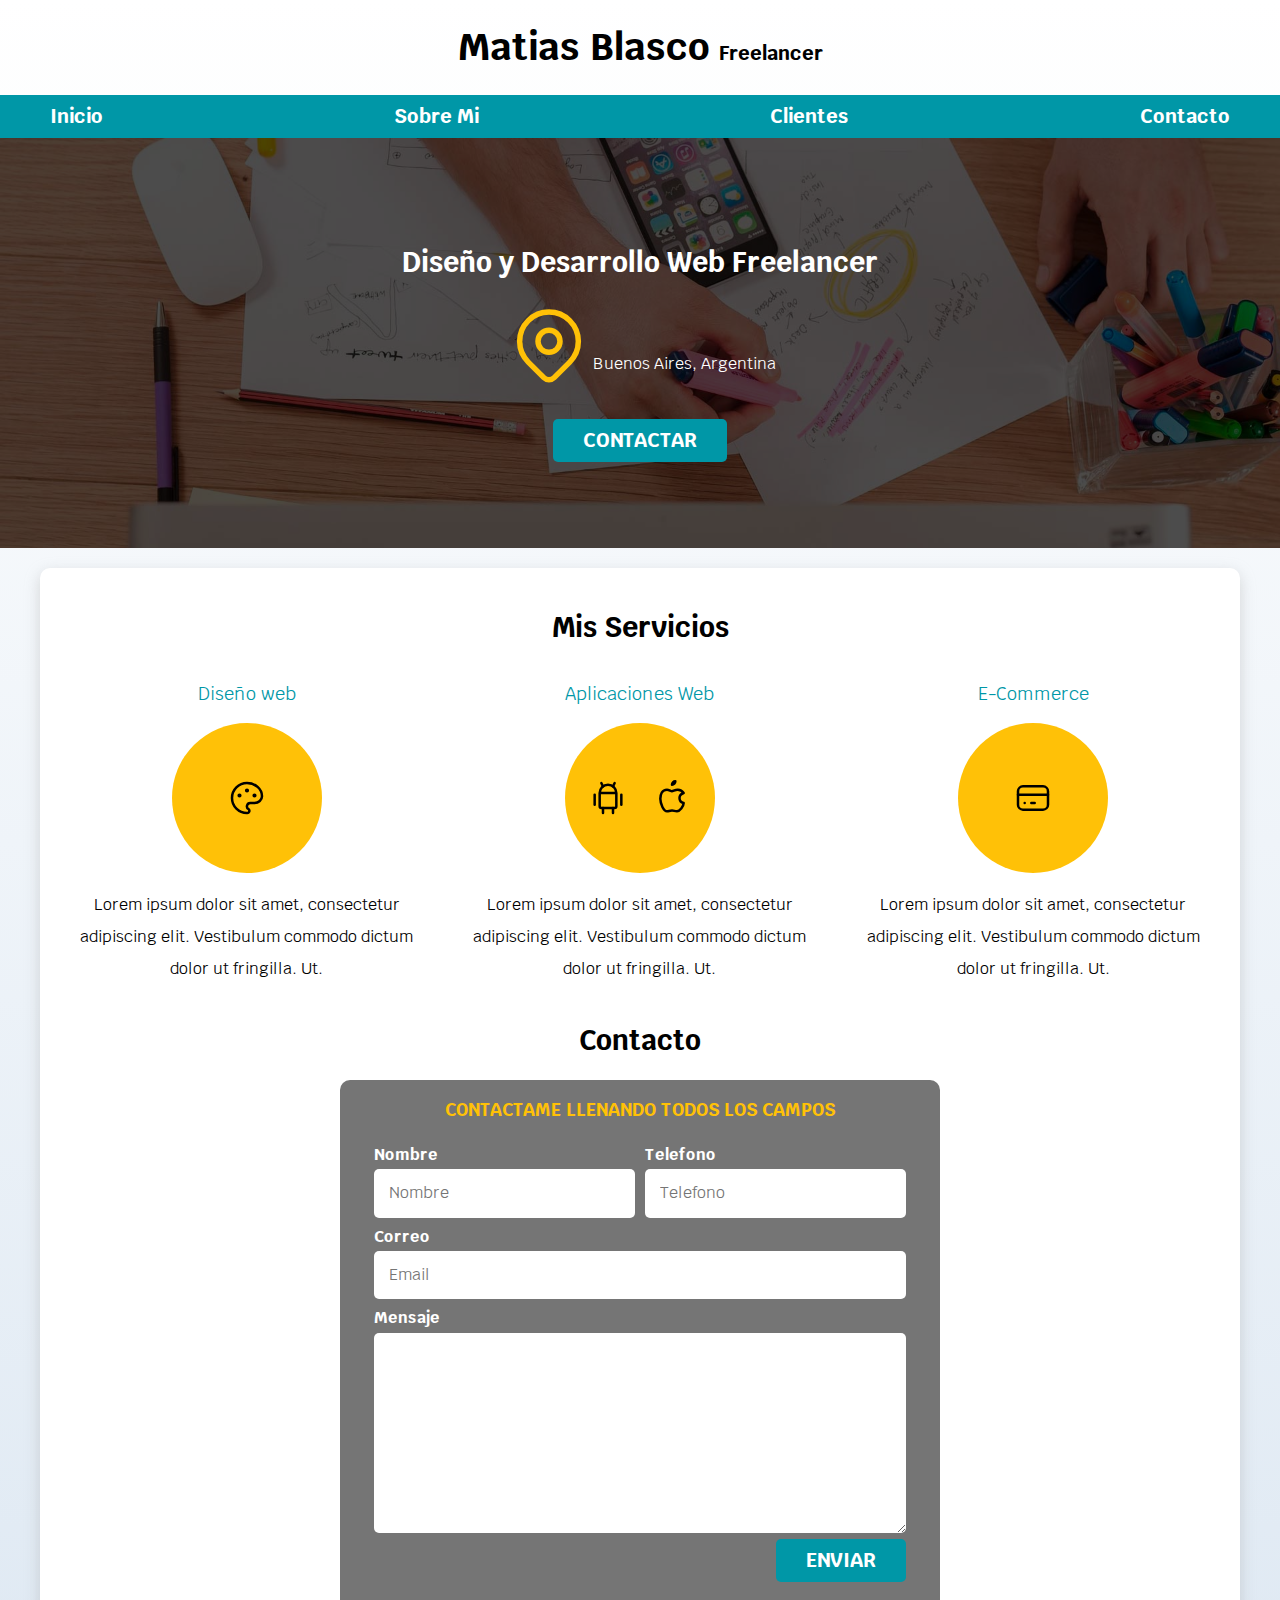
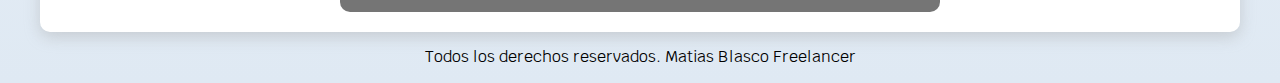
<file: 1er Proyecto - Web Freelancer/freelancer_inicio/index.html>
<!DOCTYPE html>
<html lang="en">

<head>
    <meta charset="UTF-8">
    <meta http-equiv="X-UA-Compatible" content="IE=edge">
    <meta name="viewport" content="width=device-width, initial-scale=1.0">
    <title>Diseñador Freelancer</title>
    <link rel="preload" href="css/normalize.css" as="style">
    <link rel="stylesheet" href="css/normalize.css">
    <link href="https://fonts.googleapis.com/css2?family=Krub:wght@400;700&display=swap" rel="stylesheet">
    <link rel="preload" href="css/styles.css" as="style">
    <link rel="stylesheet" href="css/styles.css">
</head>

<body>
    <header>
        <h1 class="titulo">Matias Blasco <span>Freelancer</span></h1>
    </header>

    <div class="nav-bg">
        <nav class="navegacion-principal contenedor">
            <a href="#">Inicio</a>
            <a href="#">Sobre Mi</a>
            <a href="#">Clientes</a>
            <a href="#">Contacto</a>
        </nav>
    </div>

    <section class="hero">
        <div class="contenido-hero">
            <h2>Diseño y Desarrollo Web <span>Freelancer</span></h2>
            <div class="ubicacion">
                <svg xmlns="http://www.w3.org/2000/svg" class="icon icon-tabler icon-tabler-map-pin" width="88"
                    height="88" viewBox="0 0 24 24" stroke-width="1.5" stroke="#FFC107" fill="none"
                    stroke-linecap="round" stroke-linejoin="round">
                    <path stroke="none" d="M0 0h24v24H0z" fill="none" />
                    <circle cx="12" cy="11" r="3" />
                    <path d="M17.657 16.657l-4.243 4.243a2 2 0 0 1 -2.827 0l-4.244 -4.243a8 8 0 1 1 11.314 0z" />
                </svg>
                <p>Buenos Aires, Argentina</p>
            </div>
            <a class="boton" href="#">Contactar</a>
        </div>
    </section>

    <main class="contenedor sombra">
        <h2>Mis Servicios</h2>
        <div class="servicios">
            <section class="servicio">
                <h3>Diseño web</h3>
                <div class="iconos">
                    <svg xmlns="http://www.w3.org/2000/svg" class="icon icon-tabler icon-tabler-palette" width="40"
                        height="40" viewBox="0 0 24 24" stroke-width="1.5" stroke="#000000" fill="none"
                        stroke-linecap="round" stroke-linejoin="round">
                        <path stroke="none" d="M0 0h24v24H0z" fill="none" />
                        <path
                            d="M12 21a9 9 0 1 1 0 -18a9 8 0 0 1 9 8a4.5 4 0 0 1 -4.5 4h-2.5a2 2 0 0 0 -1 3.75a1.3 1.3 0 0 1 -1 2.25" />
                        <circle cx="7.5" cy="10.5" r=".5" fill="currentColor" />
                        <circle cx="12" cy="7.5" r=".5" fill="currentColor" />
                        <circle cx="16.5" cy="10.5" r=".5" fill="currentColor" />
                    </svg>
                </div>
                <p>Lorem ipsum dolor sit amet, consectetur adipiscing elit. Vestibulum commodo dictum dolor ut
                    fringilla.
                    Ut.</p>
            </section>

            <section class="servicio">
                <h3>Aplicaciones Web</h3>
                <div class="iconos">
                    <svg xmlns="http://www.w3.org/2000/svg" class="icon icon-tabler icon-tabler-brand-android"
                        width="40" height="40" viewBox="0 0 24 24" stroke-width="1.5" stroke="#000000" fill="none"
                        stroke-linecap="round" stroke-linejoin="round">
                        <path stroke="none" d="M0 0h24v24H0z" fill="none" />
                        <line x1="4" y1="10" x2="4" y2="16" />
                        <line x1="20" y1="10" x2="20" y2="16" />
                        <path d="M7 9h10v8a1 1 0 0 1 -1 1h-8a1 1 0 0 1 -1 -1v-8a5 5 0 0 1 10 0" />
                        <line x1="8" y1="3" x2="9" y2="5" />
                        <line x1="16" y1="3" x2="15" y2="5" />
                        <line x1="9" y1="18" x2="9" y2="21" />
                        <line x1="15" y1="18" x2="15" y2="21" />
                    </svg>

                    <svg xmlns="http://www.w3.org/2000/svg" class="icon icon-tabler icon-tabler-brand-apple" width="40"
                        height="40" viewBox="0 0 24 24" stroke-width="1.5" stroke="#000000" fill="none"
                        stroke-linecap="round" stroke-linejoin="round">
                        <path stroke="none" d="M0 0h24v24H0z" fill="none" />
                        <path
                            d="M9 7c-3 0 -4 3 -4 5.5c0 3 2 7.5 4 7.5c1.088 -.046 1.679 -.5 3 -.5c1.312 0 1.5 .5 3 .5s4 -3 4 -5c-.028 -.01 -2.472 -.403 -2.5 -3c-.019 -2.17 2.416 -2.954 2.5 -3c-1.023 -1.492 -2.951 -1.963 -3.5 -2c-1.433 -.111 -2.83 1 -3.5 1c-.68 0 -1.9 -1 -3 -1z" />
                        <path d="M12 4a2 2 0 0 0 2 -2a2 2 0 0 0 -2 2" />
                    </svg>
                </div>
                <p>Lorem ipsum dolor sit amet, consectetur adipiscing elit. Vestibulum commodo dictum dolor ut
                    fringilla.
                    Ut.</p>
            </section>

            <section class="servicio">
                <h3>E-Commerce</h3>
                <div class="iconos">
                    <svg xmlns="http://www.w3.org/2000/svg" class="icon icon-tabler icon-tabler-credit-card" width="40"
                        height="40" viewBox="0 0 24 24" stroke-width="1.5" stroke="#000000" fill="none"
                        stroke-linecap="round" stroke-linejoin="round">
                        <path stroke="none" d="M0 0h24v24H0z" fill="none" />
                        <rect x="3" y="5" width="18" height="14" rx="3" />
                        <line x1="3" y1="10" x2="21" y2="10" />
                        <line x1="7" y1="15" x2="7.01" y2="15" />
                        <line x1="11" y1="15" x2="13" y2="15" />
                    </svg>
                </div>
                <p>Lorem ipsum dolor sit amet, consectetur adipiscing elit. Vestibulum commodo dictum dolor ut
                    fringilla.
                    Ut.</p>
            </section>
        </div>


        <section>
            <h2>Contacto</h2>
            <form class="formulario">
                <fieldset>
                    <legend>Contactame llenando todos los campos</legend>
                    <div class="contenedor-campos">
                        <div class="campo">
                            <label>Nombre</label>
                            <input class="input-text" type="text" placeholder="Nombre">
                        </div>

                        <div class="campo">
                            <label>Telefono</label>
                            <input class="input-text" type="tel" placeholder="Telefono">
                        </div>

                        <div class="campo">
                            <label>Correo</label>
                            <input class="input-text" type="Email" placeholder="Email">
                        </div>

                        <div class="campo">
                            <label>Mensaje</label>
                            <textarea class="input-text"></textarea>
                        </div>
                    </div> <!-- Aca termina el contenedor de campos -->

                    <div class="alinear-derecha flex">
                        <input class="boton w-sm-100" type="submit" value="Enviar">
                    </div>

                </fieldset>
            </form>
        </section>
    </main>

    <footer class="footer">
        <p>Todos los derechos reservados. Matias Blasco Freelancer</p>
    </footer>

</body>

</html>
</file>
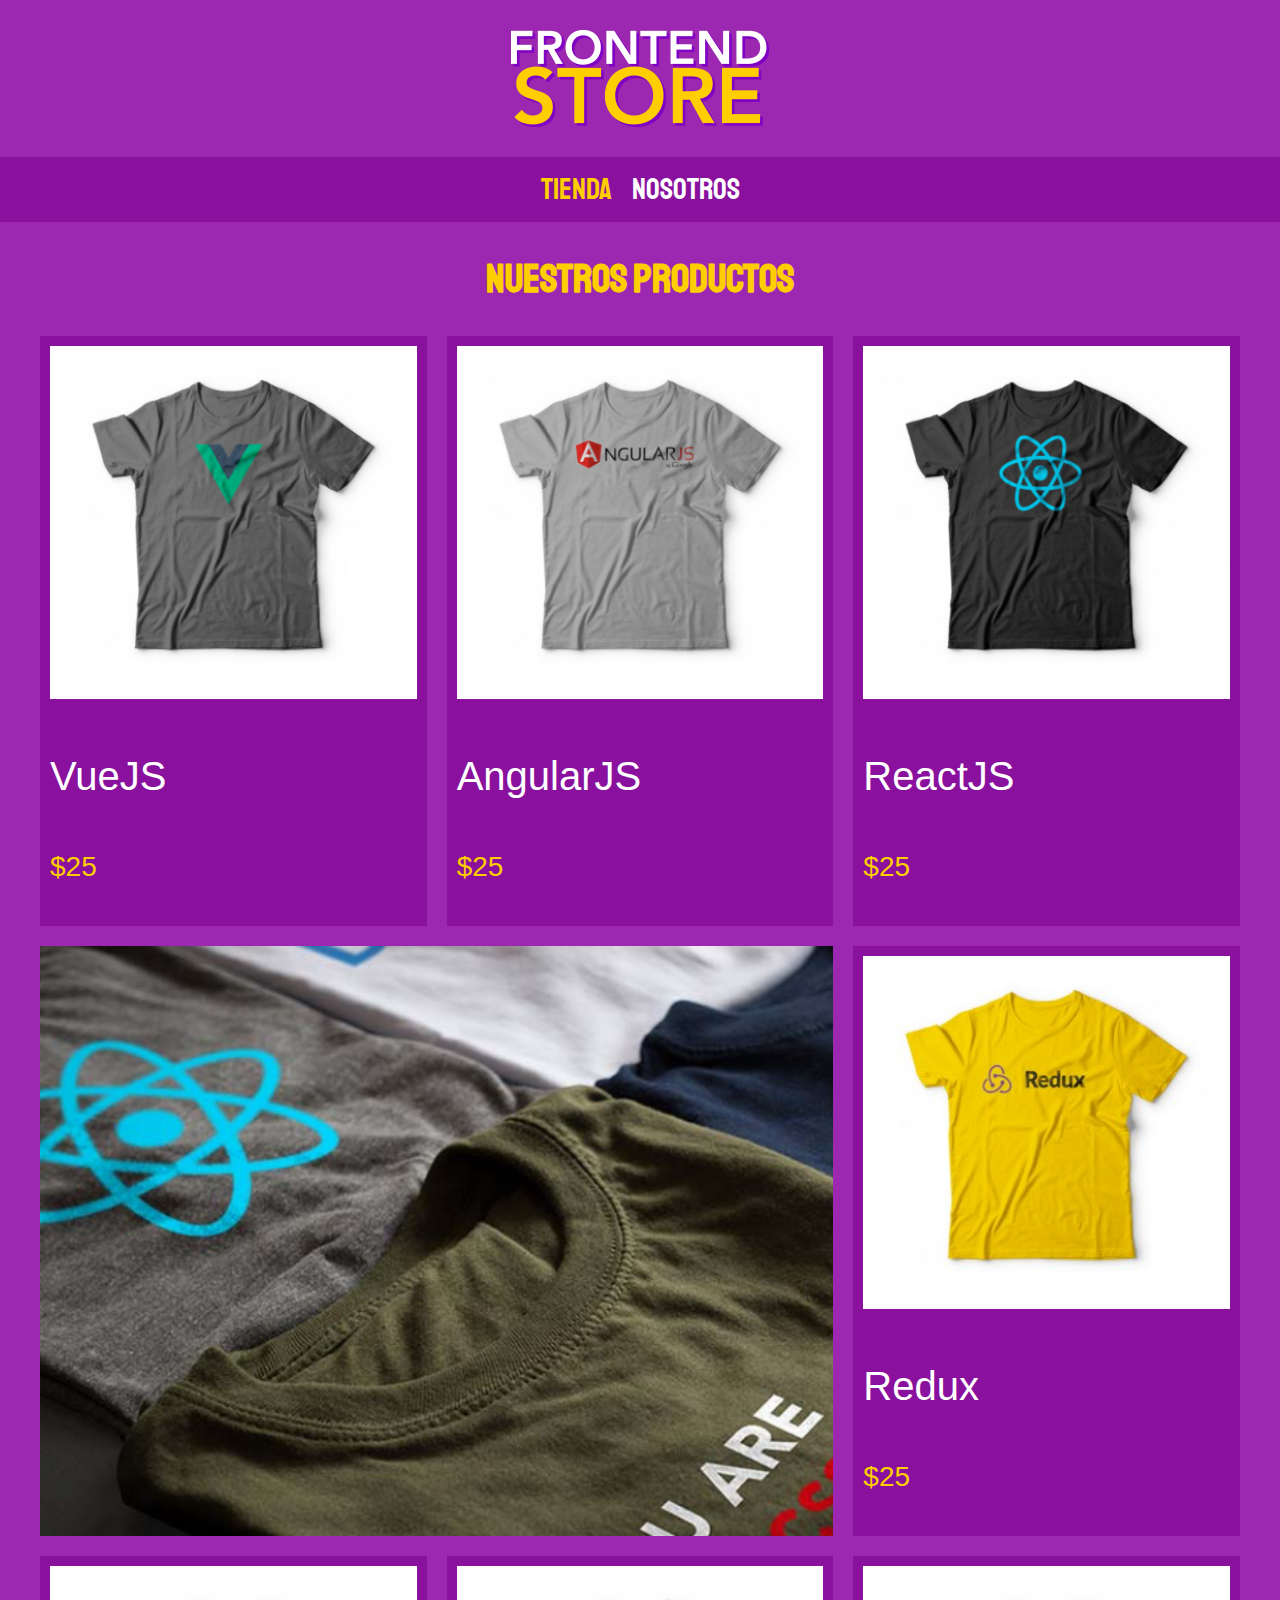
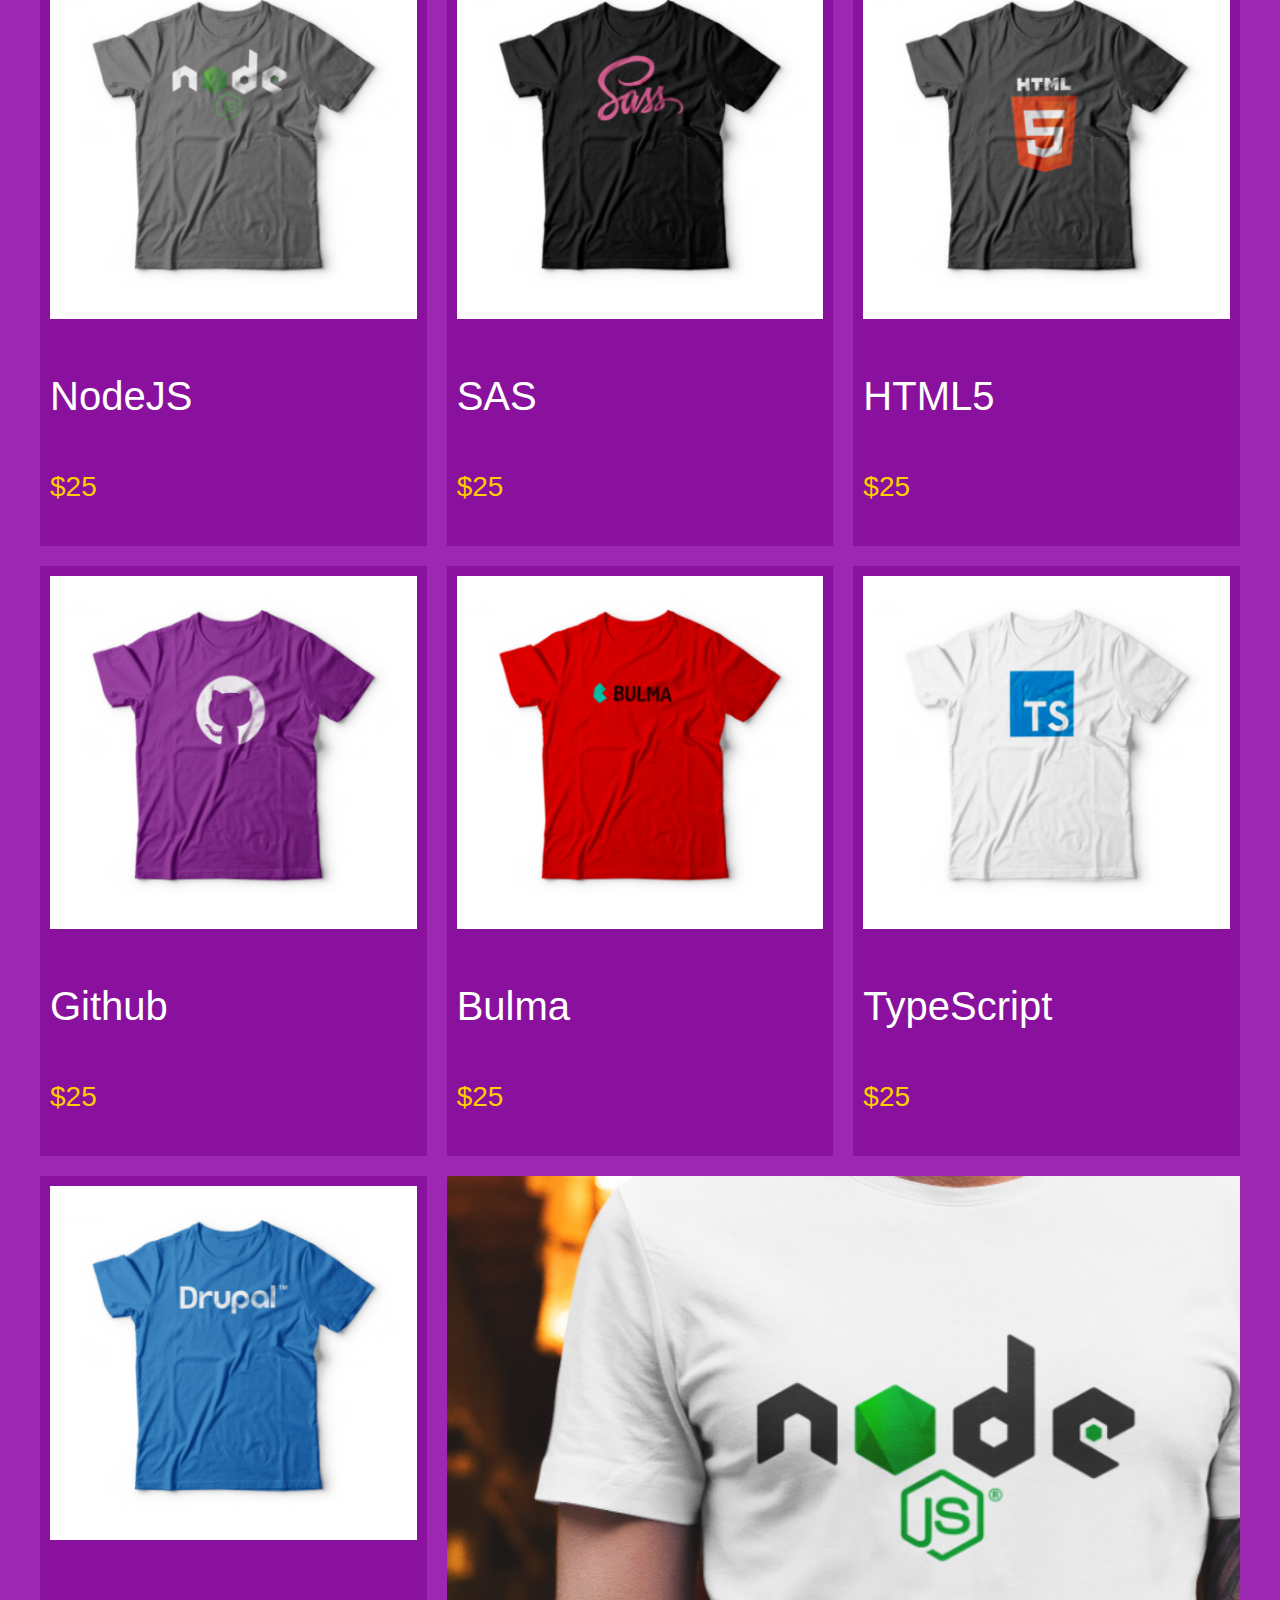
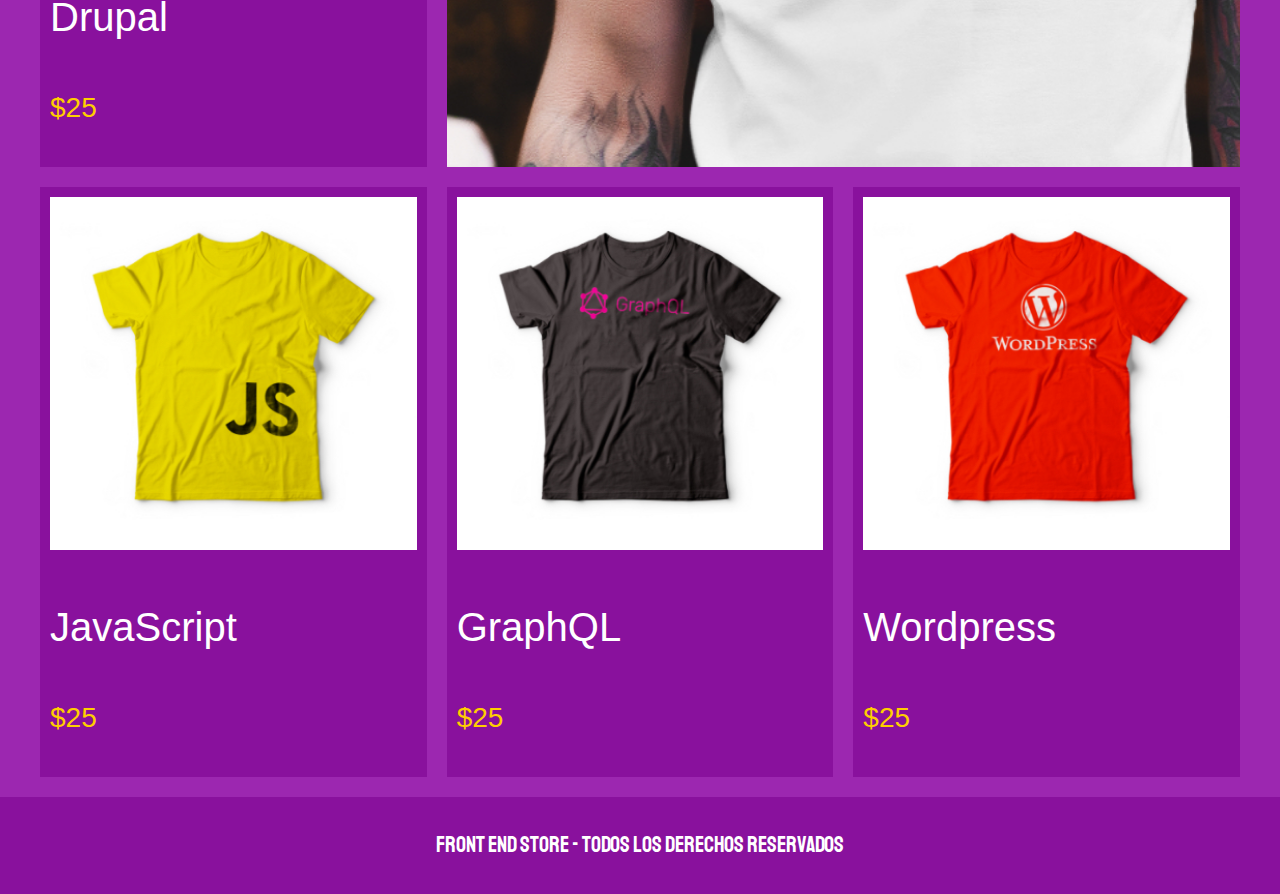
<file: 2do Proyecto - Web Store/FrontEndStore/index.html>
<!DOCTYPE html>
<html lang="en">

<head>
    <meta charset="UTF-8">
    <meta http-equiv="X-UA-Compatible" content="IE=edge">
    <meta name="viewport" content="width=device-width, initial-scale=1.0">
    <title>FrontEnd Store</title>
    <link rel="stylesheet" href="css/normalize.css">
    <link href="https://fonts.googleapis.com/css2?family=Staatliches&display=swap" rel="stylesheet">
    <link rel="stylesheet" href="css/styles.css">
</head>

<body>
    <header class="header">
        <a href="index.html"></a>
        <img class="header__logo" src="img/logo.png" alt="Logotipo">
    </header>

    <nav class="navegacion">
        <a class="navegacion__enlace navegacion__enlace--activo" href="index.html">Tienda</a>
        <a class="navegacion__enlace" href="nosotros.html">Nosotros</a>
    </nav>

    <main class="contenedor">
        <h1>Nuestros productos</h1>
            <div class="grid">
                <div class="producto">
                    <a href="producto.html">
                        <img class="producto__imagen" src="img/1.jpg" alt="imagen camisa">
                        <div class="producto__informacion">
                                <p class="producto__nombre">VueJS</p>
                                <p class="producto__precio">$25</p>
                        </div>
                    </a>
                </div>    <!-- aca termina la clase producto-->
                <div class="producto">
                    <a href="producto.html">
                        <img class="producto__imagen" src="img/2.jpg" alt="imagen camisa">
                        <div class="producto__informacion">
                                <p class="producto__nombre">AngularJS</p>
                                <p class="producto__precio">$25</p>
                        </div>
                    </a>
                </div>    <!-- aca termina la clase producto-->
                <div class="producto">
                    <a href="producto.html">
                        <img class="producto__imagen" src="img/3.jpg" alt="imagen camisa">
                        <div class="producto__informacion">
                                <p class="producto__nombre">ReactJS</p>
                                <p class="producto__precio">$25</p>
                        </div>
                    </a>
                </div>    <!-- aca termina la clase producto-->
                <div class="producto">
                    <a href="producto.html">
                        <img class="producto__imagen" src="img/4.jpg" alt="imagen camisa">
                        <div class="producto__informacion">
                                <p class="producto__nombre">Redux</p>
                                <p class="producto__precio">$25</p>
                        </div>
                    </a>
                </div>    <!-- aca termina la clase producto-->
                <div class="producto">
                    <a href="producto.html">
                        <img class="producto__imagen" src="img/5.jpg" alt="imagen camisa">
                        <div class="producto__informacion">
                                <p class="producto__nombre">NodeJS</p>
                                <p class="producto__precio">$25</p>
                        </div>
                    </a>
                </div>    <!-- aca termina la clase producto-->
                <div class="producto">
                    <a href="producto.html">
                        <img class="producto__imagen" src="img/6.jpg" alt="imagen camisa">
                        <div class="producto__informacion">
                                <p class="producto__nombre">SAS</p>
                                <p class="producto__precio">$25</p>
                        </div>
                    </a>
                </div>    <!-- aca termina la clase producto-->
                <div class="producto">
                    <a href="producto.html">
                        <img class="producto__imagen" src="img/7.jpg" alt="imagen camisa">
                        <div class="producto__informacion">
                                <p class="producto__nombre">HTML5</p>
                                <p class="producto__precio">$25</p>
                        </div>
                    </a>
                </div>    <!-- aca termina la clase producto-->
                <div class="producto">
                    <a href="producto.html">
                        <img class="producto__imagen" src="img/8.jpg" alt="imagen camisa">
                        <div class="producto__informacion">
                                <p class="producto__nombre">Github</p>
                                <p class="producto__precio">$25</p>
                        </div>
                    </a>
                </div>    <!-- aca termina la clase producto-->
                <div class="producto">
                    <a href="producto.html">
                        <img class="producto__imagen" src="img/9.jpg" alt="imagen camisa">
                        <div class="producto__informacion">
                                <p class="producto__nombre">Bulma</p>
                                <p class="producto__precio">$25</p>
                        </div>
                    </a>
                </div>    <!-- aca termina la clase producto-->
                <div class="producto">
                    <a href="producto.html">
                        <img class="producto__imagen" src="img/10.jpg" alt="imagen camisa">
                        <div class="producto__informacion">
                                <p class="producto__nombre">TypeScript</p>
                                <p class="producto__precio">$25</p>
                        </div>
                    </a>
                </div>    <!-- aca termina la clase producto-->
                <div class="producto">
                    <a href="producto.html">
                        <img class="producto__imagen" src="img/11.jpg" alt="imagen camisa">
                        <div class="producto__informacion">
                                <p class="producto__nombre">Drupal</p>
                                <p class="producto__precio">$25</p>
                        </div>
                    </a>
                </div>    <!-- aca termina la clase producto-->
                <div class="producto">
                    <a href="producto.html">
                        <img class="producto__imagen" src="img/12.jpg" alt="imagen camisa">
                        <div class="producto__informacion">
                                <p class="producto__nombre">JavaScript</p>
                                <p class="producto__precio">$25</p>
                        </div>
                    </a>
                </div>    <!-- aca termina la clase producto-->
                <div class="producto">
                    <a href="producto.html">
                        <img class="producto__imagen" src="img/13.jpg" alt="imagen camisa">
                        <div class="producto__informacion">
                                <p class="producto__nombre">GraphQL</p>
                                <p class="producto__precio">$25</p>
                        </div>
                    </a>
                </div>    <!-- aca termina la clase producto-->
                <div class="producto">
                    <a href="producto.html">
                        <img class="producto__imagen" src="img/14.jpg" alt="imagen camisa">
                        <div class="producto__informacion">
                                <p class="producto__nombre">Wordpress</p>
                                <p class="producto__precio">$25</p>
                        </div>
                    </a>
                </div>    <!-- aca termina la clase producto-->
                <div class="grafico grafico--camisas"></div>
                <div class="grafico grafico--node"></div>
            </div>
    </main>

    <footer class="footer">
        <p class="footer__texto">Front End Store - Todos los derechos reservados</p>
    </footer>

</body>

</html>
</file>
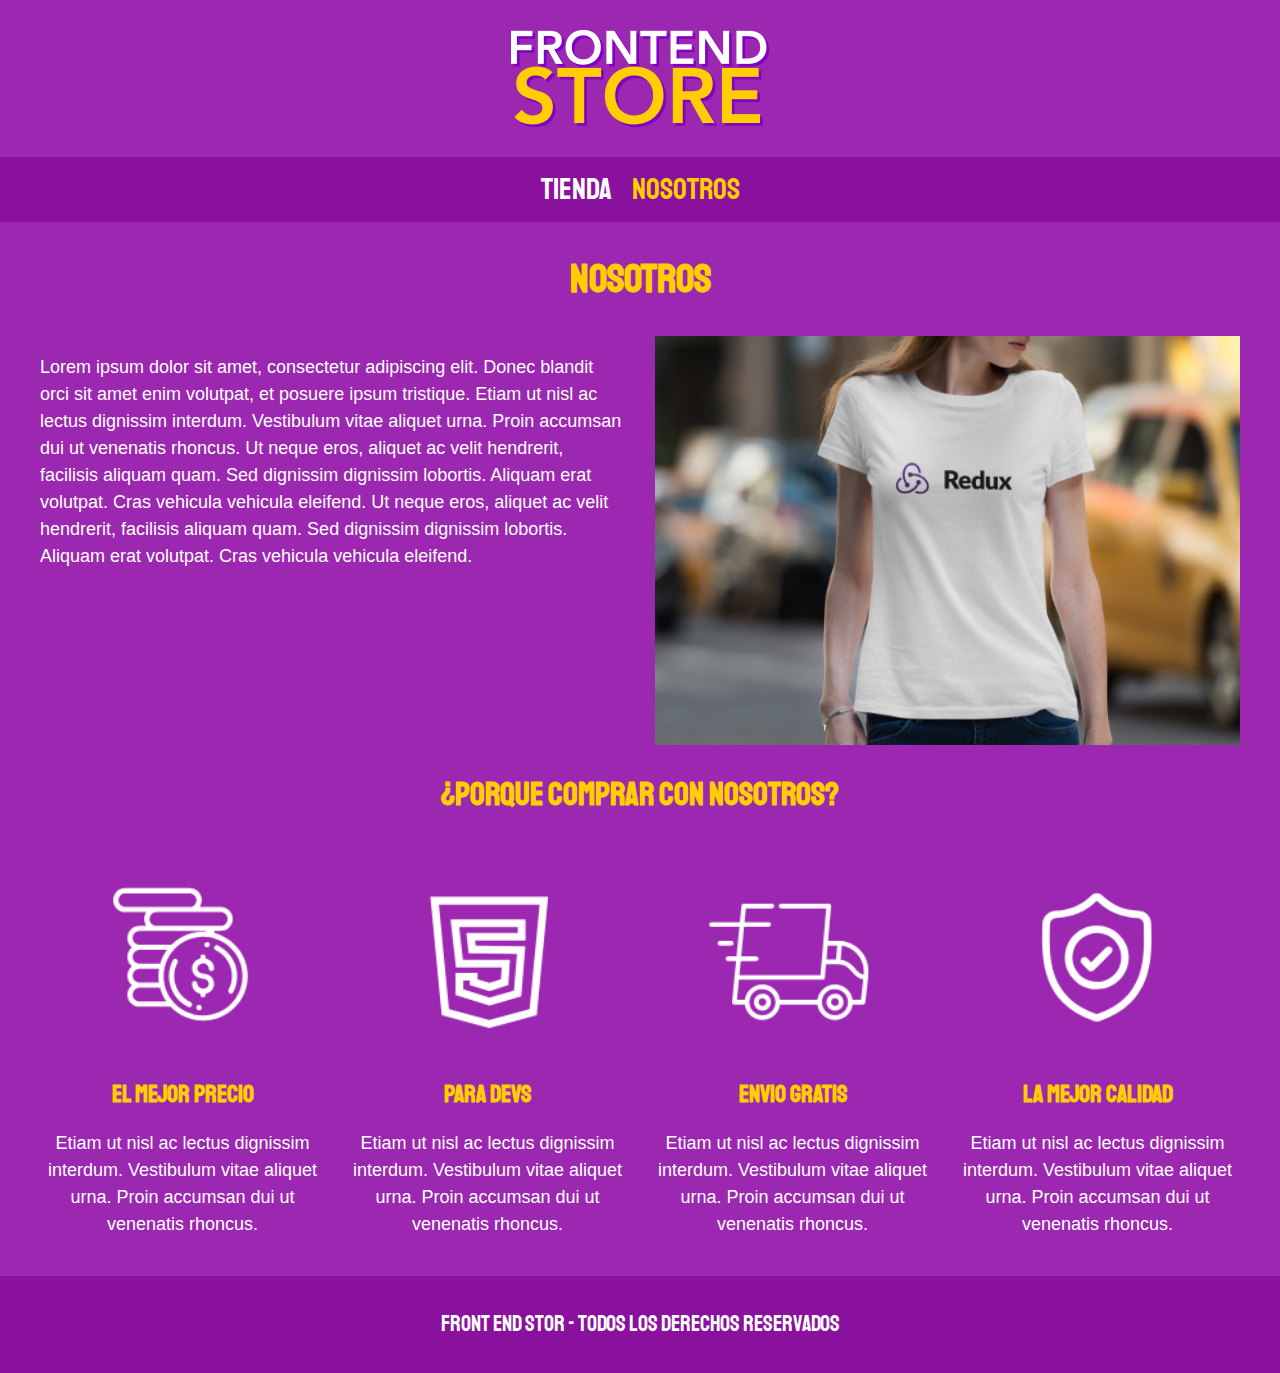
<file: 2do Proyecto - Web Store/FrontEndStore/nosotros.html>
<!DOCTYPE html>
<html lang="en">

<head>
    <meta charset="UTF-8">
    <meta http-equiv="X-UA-Compatible" content="IE=edge">
    <meta name="viewport" content="width=device-width, initial-scale=1.0">
    <title>FrontEnd Store</title>
    <link rel="stylesheet" href="css/normalize.css">
    <link href="https://fonts.googleapis.com/css2?family=Staatliches&display=swap" rel="stylesheet">
    <link rel="stylesheet" href="css/styles.css">
</head>

<body>
    <header class="header">
        <a href="index.html"></a>
        <img class="header__logo" src="img/logo.png" alt="Logotipo">
    </header>

    <nav class="navegacion">
        <a class="navegacion__enlace " href="index.html">Tienda</a>
        <a class="navegacion__enlace navegacion__enlace--activo" href="nosotros.html">Nosotros</a>
    </nav>

    <main class="contenedor">
        <h1>Nosotros</h1>

        <div class="nosotros">
            <div class="nosotros__contenido">
                <p>
                    Lorem ipsum dolor sit amet, consectetur adipiscing elit. Donec blandit orci sit amet enim volutpat, et
                    posuere ipsum tristique. Etiam ut nisl ac lectus dignissim interdum. Vestibulum vitae aliquet urna.
                    Proin accumsan dui ut venenatis rhoncus. Ut neque eros, aliquet ac velit hendrerit, facilisis aliquam
                    quam. Sed dignissim dignissim lobortis. Aliquam erat volutpat. Cras vehicula vehicula eleifend.
                    Ut neque eros, aliquet ac velit hendrerit, facilisis aliquam
                    quam. Sed dignissim dignissim lobortis. Aliquam erat volutpat. Cras vehicula vehicula eleifend.
                </p>
            </div>
            <img class="nosotros__imagen" src="img/nosotros.jpg" alt="imagen nosotros">
        </div>

    </main>

    <section class="contenedor comprar">
        <h2 class="comprar__titulo">¿Porque comprar con nosotros?</h2>

        <div class="bloques">
            <div class="bloque">
                <img class="bloque__imagen" src="img/icono_1.png" alt="porque comprar">
                <h3 class="bloque__titulo">El mejor precio</h3>
                <p>Etiam ut nisl ac lectus dignissim interdum. Vestibulum vitae aliquet urna.
                Proin accumsan dui ut venenatis rhoncus.</p>
            </div> <!--bloque-->
            <div class="bloque">
                <img class="bloque__imagen" src="img/icono_2.png" alt="porque comprar">
                <h3 class="bloque__titulo">Para Devs</h3>
                <p>Etiam ut nisl ac lectus dignissim interdum. Vestibulum vitae aliquet urna.
                Proin accumsan dui ut venenatis rhoncus.</p>
            </div> <!--bloque-->
            <div class="bloque">
                <img class="bloque__imagen" src="img/icono_3.png" alt="porque comprar">
                <h3 class="bloque__titulo">Envio Gratis</h3>
                <p>Etiam ut nisl ac lectus dignissim interdum. Vestibulum vitae aliquet urna.
                Proin accumsan dui ut venenatis rhoncus.</p>
            </div> <!--bloque-->
            <div class="bloque">
                <img class="bloque__imagen" src="img/icono_4.png" alt="porque comprar">
                <h3 class="bloque__titulo">La mejor calidad</h3>
                <p>Etiam ut nisl ac lectus dignissim interdum. Vestibulum vitae aliquet urna.
                Proin accumsan dui ut venenatis rhoncus.</p>
            </div> <!--bloque-->
        </div>
    </section>

    <footer class="footer">
        <p class="footer__texto">Front End Stor - Todos los derechos reservados</p>
    </footer>

</body>

</html>
</file>
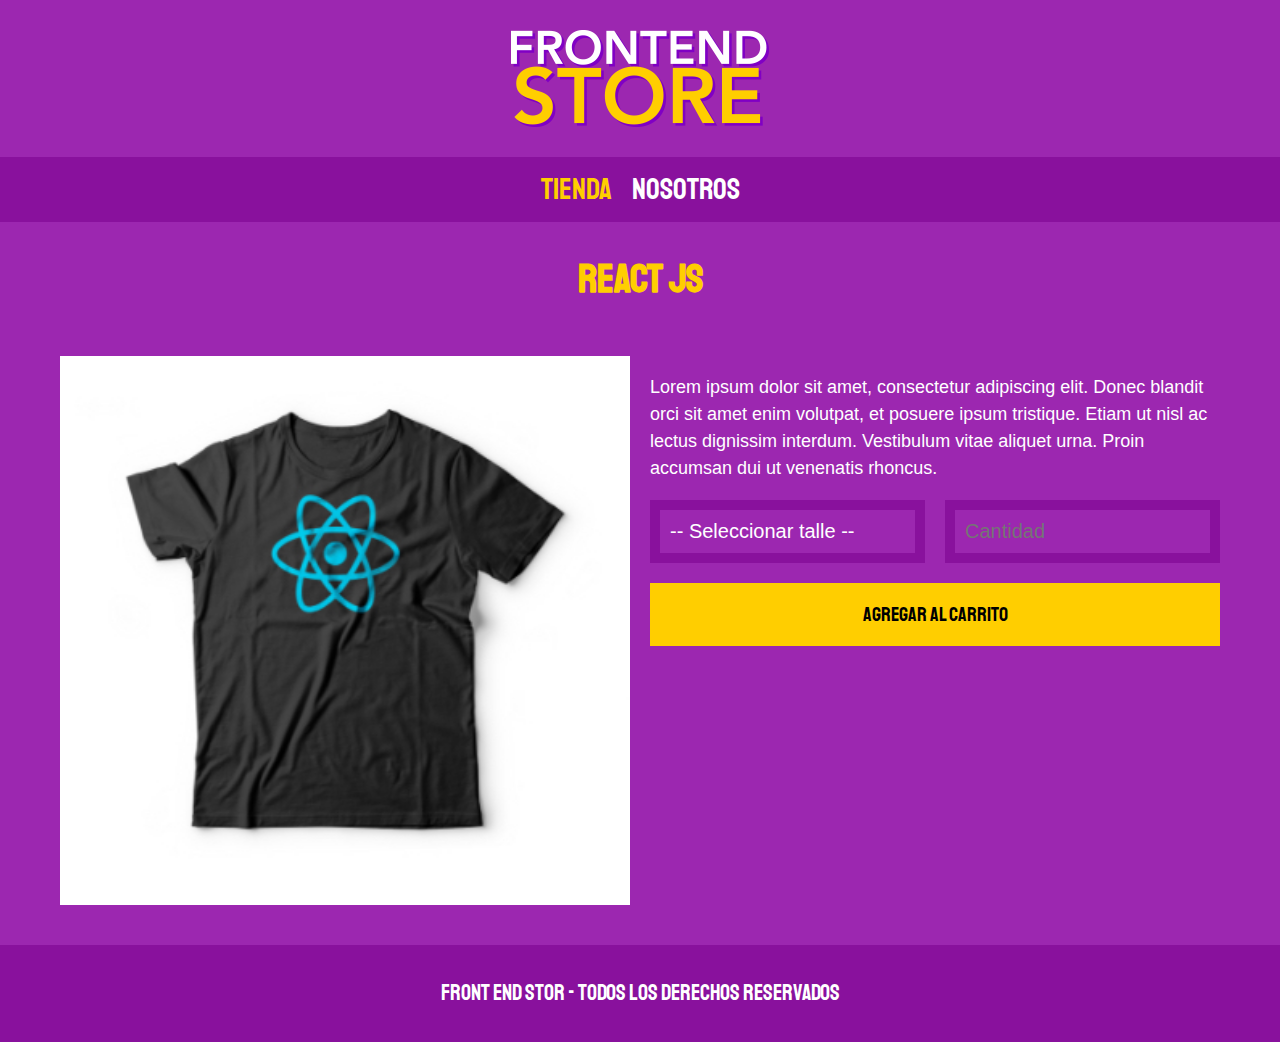
<file: 2do Proyecto - Web Store/FrontEndStore/producto.html>
<!DOCTYPE html>
<html lang="en">

<head>
    <meta charset="UTF-8">
    <meta http-equiv="X-UA-Compatible" content="IE=edge">
    <meta name="viewport" content="width=device-width, initial-scale=1.0">
    <title>FrontEnd Store</title>
    <link rel="stylesheet" href="css/normalize.css">
    <link href="https://fonts.googleapis.com/css2?family=Staatliches&display=swap" rel="stylesheet">
    <link rel="stylesheet" href="css/styles.css">
</head>

<body>
    <header class="header">
        <a href="index.html"></a>
        <img class="header__logo" src="img/logo.png" alt="Logotipo">
    </header>

    <nav class="navegacion">
        <a class="navegacion__enlace navegacion__enlace--activo" href="index.html">Tienda</a>
        <a class="navegacion__enlace" href="nosotros.html">Nosotros</a>
    </nav>

    <main class="contenedor">
        <h1>React JS</h1>

        <div class="camisa">
            <img class="camisa__imagen" src="img/3.jpg" alt="imagen del producto">
            <div class="camisa__contenido">
                <p>Lorem ipsum dolor sit amet, consectetur adipiscing elit. Donec blandit orci sit amet enim volutpat, et
                    posuere ipsum tristique. Etiam ut nisl ac lectus dignissim interdum. Vestibulum vitae aliquet urna.
                    Proin accumsan dui ut venenatis rhoncus.</p>

                <form class="formulario">
                    <select class="formulario__campo">
                        <option disabled selected>-- Seleccionar talle --</option>  <!--disabled es para que no se pueda elegir y selected es para que aparezca por default-->
                        <option>Chica</option>
                        <option>Mediana</option>
                        <option>Grande</option>
                    </select>
                    <input class="formulario__campo" type="number" placeholder="Cantidad" min="1"> <!--min 1 sirve para que no se pueda seleccionar cantidad menor a 1-->
                    <input class="formulario__submit" type="submit" value="Agregar al carrito">
                </form>
            </div>
        </div>
    </main>

    <footer class="footer">
        <p class="footer__texto">Front End Stor - Todos los derechos reservados</p>
    </footer>

</body>

</html>
</file>
<file: 1er Proyecto - Web Freelancer/freelancer_inicio/css/styles.css>
:root {
    --blanco: #ffffff;
    --oscuro: #212121;
    --primario: #ffc107;
    --secundario: #0097a7;
    --gris: #757575;
    --grisClaro: #dfe9f3;
}

/* GLOBALES*/

*, *:before, *:after {
    box-sizing: inherit;      /* Box model */
}

html {
    font-size: 62.5%;
    box-sizing: border-box;      /* Box model */
    scroll-snap-type: y proximity;    /* Scroll snap */
}

/* Scroll snap */

.servicios, .navegacion-principal, .formulario {
    scroll-snap-align: center;
    scroll-snap-stop: always;
}

body {
    font-size: 16px;  /* 1rem = 10px */
    font-family: 'Krub', sans-serif;
    background-image: linear-gradient(to top, var(--grisClaro) 0%, var(--blanco) 100%); /* Fondo con degradado */
}

.contenedor {
    max-width: 120rem;
    margin: 0 auto;      /*  Alinea horizontalmente elementos block / hijos de padres NO FLEX. Se puede definir en 4 lineas tambien */
}

.boton {
    background-color: var(--secundario);
    color: var(--blanco);
    padding: 1rem 3rem;
    margin-top: 3rem;
    font-size: 2rem;
    text-decoration: none;
    text-transform: uppercase;
    font-weight: bold;
    border-radius: .5rem;
    width: 90%;
    text-align: center;
    border: none;
}

.boton:hover {
    cursor: pointer;
}

@media (min-width: 768px) {
    .boton {
        width: auto;
    }
}

.sombra {
    -webkit-box-shadow: 0px 5px 15px 0px rgba(161,161,161,0.4);
    -moz-box-shadow: 0px 5px 15px 0px rgba(161,161,161,0.4);
    box-shadow: 0px 5px 15px 0px rgba(161,161,161,0.4);
    background-color: var(--blanco);
    padding: 2rem;
    border-radius: 1rem;
}

/* TIPOGRAFIA */

h1 {
    font-size: 3.8rem;
}

h2 {
    font-size: 2.8rem;
}

h3 {
    font-size: 1.8rem;
}

h1,h2,h3 {
    text-align: center;
}

/* TITULO */

.titulo span {
    font-size: 2rem;
}

/* Utilidades */

.w-sm-100 {
    width: 100%;
}

@media (min-width: 768px) {
    .w-sm-100 {
        width: auto;
    }
}

.flex {
    display: flex;
}

.alinear-derecha {
    justify-content: flex-end;
}

/* NAVEGACION PRINCIPAL */

.nav-bg {
    background-color: var(--secundario);
}

.navegacion-principal {
    display: flex;
    flex-direction: column;
}

.navegacion-principal a {
    display: block;
    text-align: center;
    color: var(--blanco);
    text-decoration: none;    /* Elimina el subrayado del enlace */
    padding: 1rem;   /* Se puede definir en 2 o 4 lineas tambien */
    font-size: 2rem;
    font-weight: bold;
   
}

.navegacion-principal a:hover {
    background-color: #ffc107;
    color: var(--oscuro);
}

/* Media Querie para tablets y pc */
/* Este codigo aplica para pantallas de 768px en adelante, osea que tambien sirve para pc */
@media (min-width: 768px) {     
    .navegacion-principal {
        flex-direction: row;
        justify-content: space-between;
    }
}

/* Media Querie para celulares
@media (min-width: 480px) {

}*/

/* HERO */

.hero {
    background-image: url(../img/hero.jpg);
    background-repeat: no-repeat;
    background-size: cover;
    height: 410px;
    position: relative;
    margin-bottom: 2rem;
}

.contenido-hero {
    position: absolute;
    background-color: rgba( 0,0,0, .7);      /* Son lo mismo, este es mas compatible */
    background-color: rgb(0 0 0 0 / 70% );     /* Son lo mismo */
    width: 100%;
    height: 100%;

    /* Codigo para alinear columnas de manera horizontal y vertical */
    display: flex;
    flex-direction: column;
    align-items: center;
    justify-content: center;
}

.contenido-hero h2, .contenido-hero p {
    color: var(--blanco);
}

.ubicacion {
    display: flex;
    align-items: flex-end;
    justify-content: center;
}

.contenido-hero a {
    display: flex;
    align-items: flex-end;
    justify-content: center;
}

/* Servicios */
@media (min-width: 768px) {
    .servicios {
    display: grid;
    grid-template-columns: repeat(3, 1fr);      /* Los 3 son iguales, pero este es el mas practico. 1fr = 1 fraccion */
    grid-template-columns: 33,3% 33,3% 33,3%;
    grid-template-columns: 1fr 1fr 1fr;
    column-gap: 2rem;   /* Separar los elemtentos de los bordes de las columnas */
    }
}

.servicio {
 display: flex;
 flex-direction: column;
 align-items: center;
}

.servicio h3{
    color: var(--secundario);
    font-weight: normal;
}

.servicio p {
    line-height: 2;    /* Interlineado de parrafo */
    text-align: center;
}

.servicio .iconos {
    height: 15rem;
    width: 15rem;
    background-color: var(--primario);
    border-radius: 50%;   /* Hace que el cuadrado sea un circulo perfecto */
    display: flex;
    justify-content: space-evenly;  /* Modifica como se muestran los iconitos dentro del circulo */
    align-items: center;
}

/* CONTACTO */

.formulario {
    background-color: var(--gris);
    width: min( 60rem, 100% );
    margin: 0 auto;
    padding: 2rem;
    border-radius: 1rem;
}

.formulario fieldset {
    border: none;  /* Elimina el borde que trae por default el fieldset */
}

.formulario legend {
    text-align: center;
    font-size: 1.8rem;
    text-transform: uppercase;
    font-weight: bold;
    margin-bottom: 2rem;   /* Crea un margen hacia abajo entre la leyenda y el primer label */
    color: var(--primario);
}

@media (min-width: 768px) {
    .contenedor-campos{
        display: grid;
        grid-template-columns: 1fr 1fr;     /* Dividimos en 2 columnas el formulario */
        grid-template-rows: auto auto 20rem;     /* Dividimos en 3 filas (la ultima mas grande) el formulario */
        column-gap: 1rem;
    }

    .campo:nth-child(3), .campo:nth-child(4) {      /* Le decimos que al 3er y 4to .campo que aparecen los expanda de la primer a la ultima columna */
        grid-column: 1 / 3;
    }

}

.campo {
    margin-bottom: 1rem;
}

.campo label {
    color: #ffffff;
    font-weight: bold;
    margin-bottom: .5rem;
    display: block;

}

.campo textarea {
    height: 20rem;      /* Aumenta el tamaño donde se llena el mensaje */
}

.input-text {
    width: 100%;
    border: none;
    padding: 1.5rem;
    border-radius: .5rem;
}

/* Footer */

.footer p {
    text-align: center;
}
</file>
<file: 2do Proyecto - Web Store/FrontEndStore/css/styles.css>
:root {
    --primario: #9c27B0;
    --primarioOscuro: #89119d;
    --secundario: #ffce00;
    --secundarioOscuro: rgb(233,287,2);
    --blanco: #fff;
    --negro: #000;
    --fuentePrincipal: 'Staatliches', cursive;

}

html { 
    box-sizing: border-box; 
    font-size: 62.5%;

}

*, *:before, *:after { 
box-sizing: inherit;
}

/* Globales */

body {
    background-color: var(--primario);
    font-size: 1.6rem;
    line-height: 1.5;   /* interlineado */
}

p {
    font-family: Arial, Helvetica, sans-serif;
    font-size: 1.8rem;
    color: var(--blanco);
}

a {
    text-decoration: none;   /* para que los links no tengan subrayado */
}

img {
    width: 100%;
}

.contenedor {
    max-width: 120rem;
    margin: 0 auto;
}

h1, h2, h3 {
    text-align: center;
    color: var(--secundario);
    font-family: var(--fuentePrincipal);
}

h1 {
    font-size: 4rem;;
}

h2 {
    font-size: 3.2rem;;
}

h3 {
    font-size: 2.4rem;;
}

/* Header */

.header {
    display: flex;
    justify-content: center;
}

.header__logo {
    margin: 3rem 0;  /* margen de 3 arriba/abajo y 0 a los costados */
    width: auto;
}

/* Footer */

.footer {
    background-color: var(--primarioOscuro);
    padding: 1rem 0;
    margin-top: 2rem; 
}

.footer__texto {
    font-family: var(--fuentePrincipal);
    text-align: center;
    font-size: 2.2rem;
}

/* Navegacion */

.navegacion {
    background-color: var(--primarioOscuro);
    padding: 1rem 0;
    display: flex;
    justify-content: center;
    gap: 2rem;   /* sirve para separar los elementos entre si */
}

.navegacion__enlace {
    font-family: var(--fuentePrincipal);
    color: var(--blanco);
    font-size: 3rem;
}

.navegacion__enlace:hover, .navegacion__enlace--activo {
    color: var(--secundario);
}

/* Grid */

.grid {
    display:grid;
    grid-template-columns: repeat(2,  1fr);
    gap: 2rem;

}

@media (min-width: 768px) {
    .grid {
        grid-template-columns: repeat(3, 1fr);
    }
}

/* Productos */

.producto {
    background-color: var(--primarioOscuro);
    padding: 1rem;
}

.producto__nombre {
    font-size: 4rem;
}

.producto__precio {
    font-size: 2.8rem;
    color: var(--secundario);
}

.producto__nombre .producto__precio {
    font-family: var(--fuentePrincipal);
    margin: 1rem 0;
    text-align: center;
    line-height: 1.2;
}

/* Graficos */

.grafico {
    min-height: 30rem;   /* altura minima para que cuando sea menor a 768px puedan aparecer */
    background-repeat: no-repeat;   /* para que no se repita la imagen */
    background-size: cover;      /*para que el tamaño de la imagen cubra todo el contenedor */
    grid-column: 1 / 3;
}

.grafico--camisas {
    grid-row: 2 / 3;
    background-image: url(../img/grafico1.jpg);
}

.grafico--node {
    background-image: url(../img/grafico2.jpg);
    grid-row: 8 / 9;
}

@media (min-width: 768px) {
    .grafico--node {
        grid-row: 5 / 6;
        grid-column: 2 / 4;
    }
}

/* Nosotros */

.nosotros {
    display: grid;
    grid-template-rows: repeat(2,auto);
}

@media (min-width: 768px) {
    .nosotros {
        grid-template-columns: repeat(2, 1fr);
        column-gap: 3rem;
    }
}

.nosotros__imagen {
    grid-row: 1 / 2;
}

@media (min-width: 768px) {
    .nosotros__imagen {
        grid-column: 2 / 3;
    }
} 

/* Bloques */

.bloques {
    display: grid;
    grid-template-columns: repeat(2, 1fr);
    gap: 2rem;
}

@media (min-width: 768px) {
    .bloques {
        grid-template-columns: repeat(4, 1fr);
    }
}

.bloque {
    text-align: center;
}

.bloque__titulo {
    margin: 0;
}

/* Pagina del poducto */

.camisa {
    padding: 2rem;
}

@media (min-width: 768px) {
    .camisa {
        display: grid;
        grid-template-columns: repeat(2, 1fr);
        column-gap: 2rem;
    }
}

.formulario {
    display: grid;
    grid-template-columns: repeat(2, 1fr);
    gap: 2rem;
}

.formulario__campo {
    border: 1rem solid var(--primarioOscuro); /* agregamos un borde: tamaño + tipo + color */
    background-color: var(--primario);
    color: var(--blanco);
    font-size: 2rem;
    font-family: Arial, Helvetica, sans-serif;
    padding: 1rem;
    appearance: none;  /* para que no aparezcan las flechitas de los input */
    min-width: 50%;   /* para que los input sean iguales en las diferentes resoluciones */
}

.formulario__submit {
    background-color: var(--secundario);
    border: none;   /* todos los input traen borde, se lo sacamos */
    font-size: 2rem;
    font-family: var(--fuentePrincipal);
    padding: 2rem;
    transition: background-color .3s ease;  /* transicion/animacion para que pase de secundario a secundarioOscuro */
    grid-column: 1 / 3;
}

.formulario__submit:hover {
    cursor: pointer;   /* al darle porpiedas al input este pierde su pointer, se lo devolvemos */
    background-color: var(--secundarioOscuro);
}
</file>
